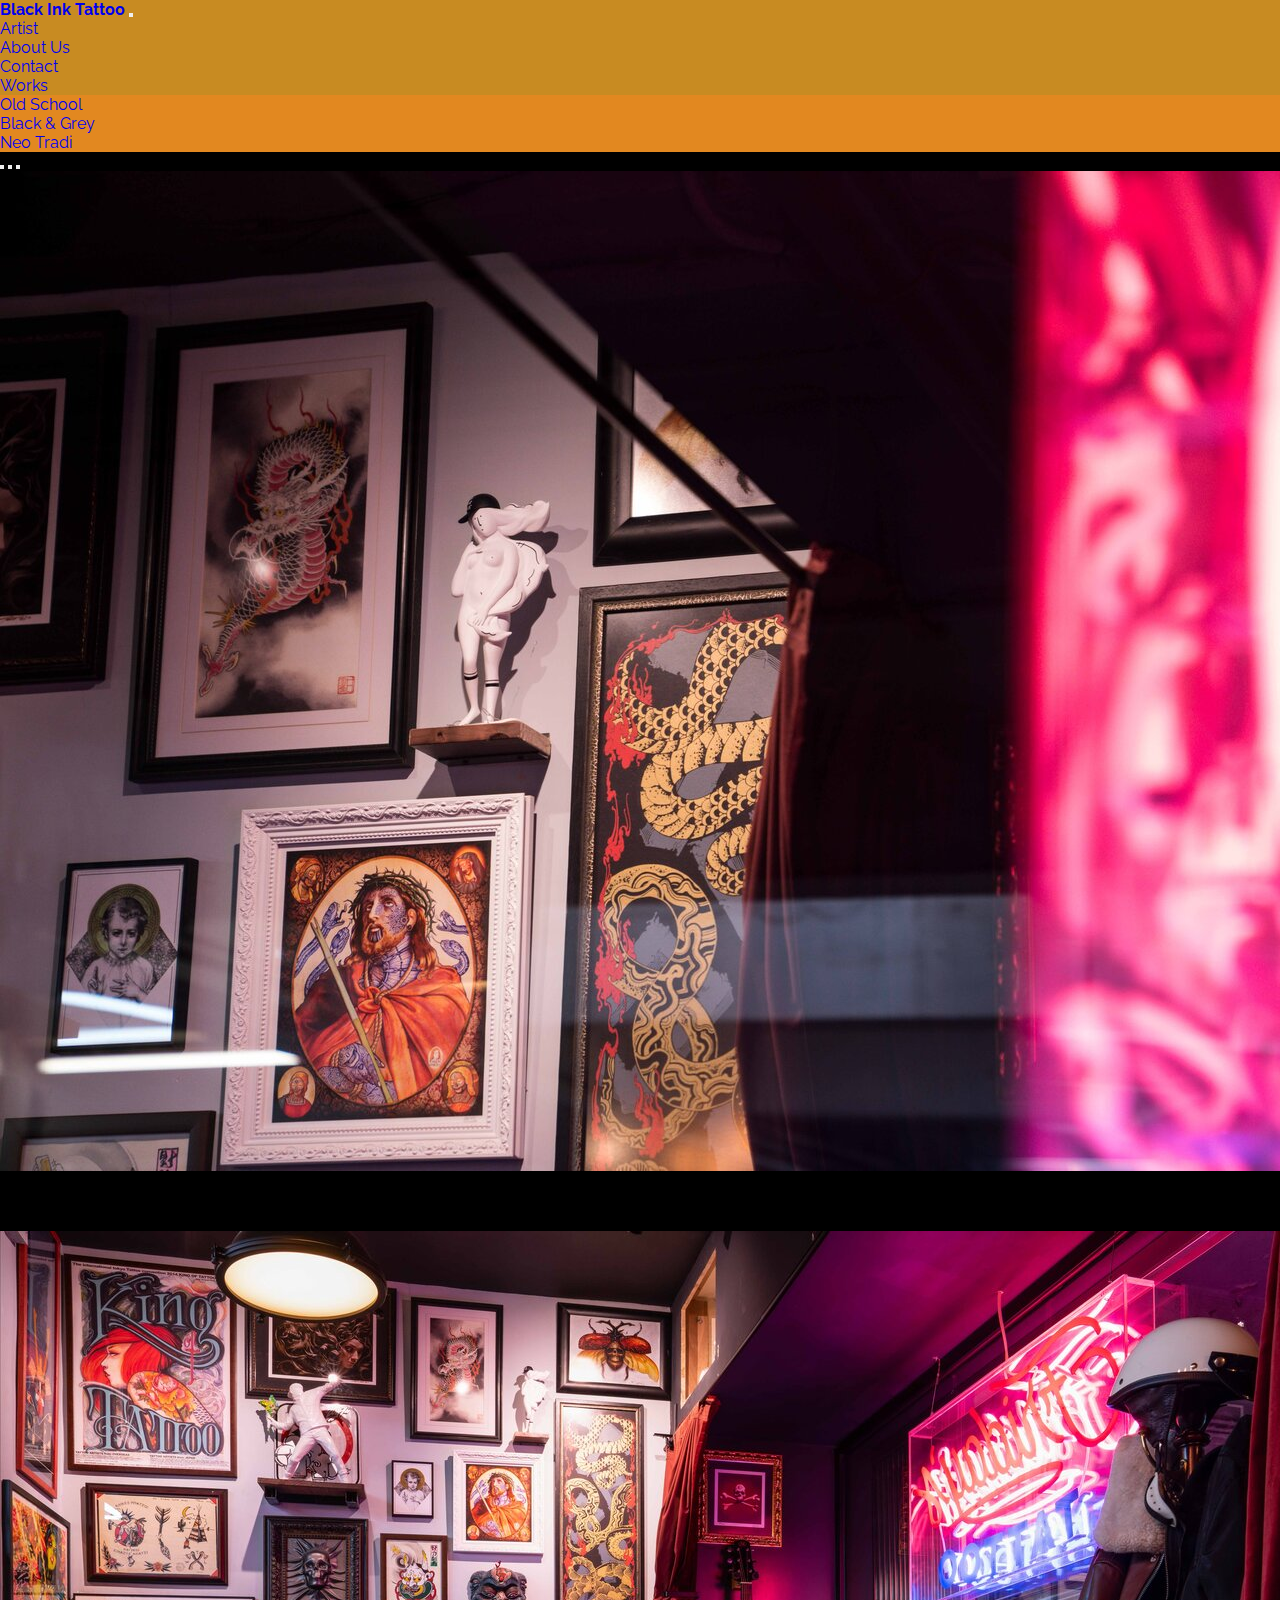
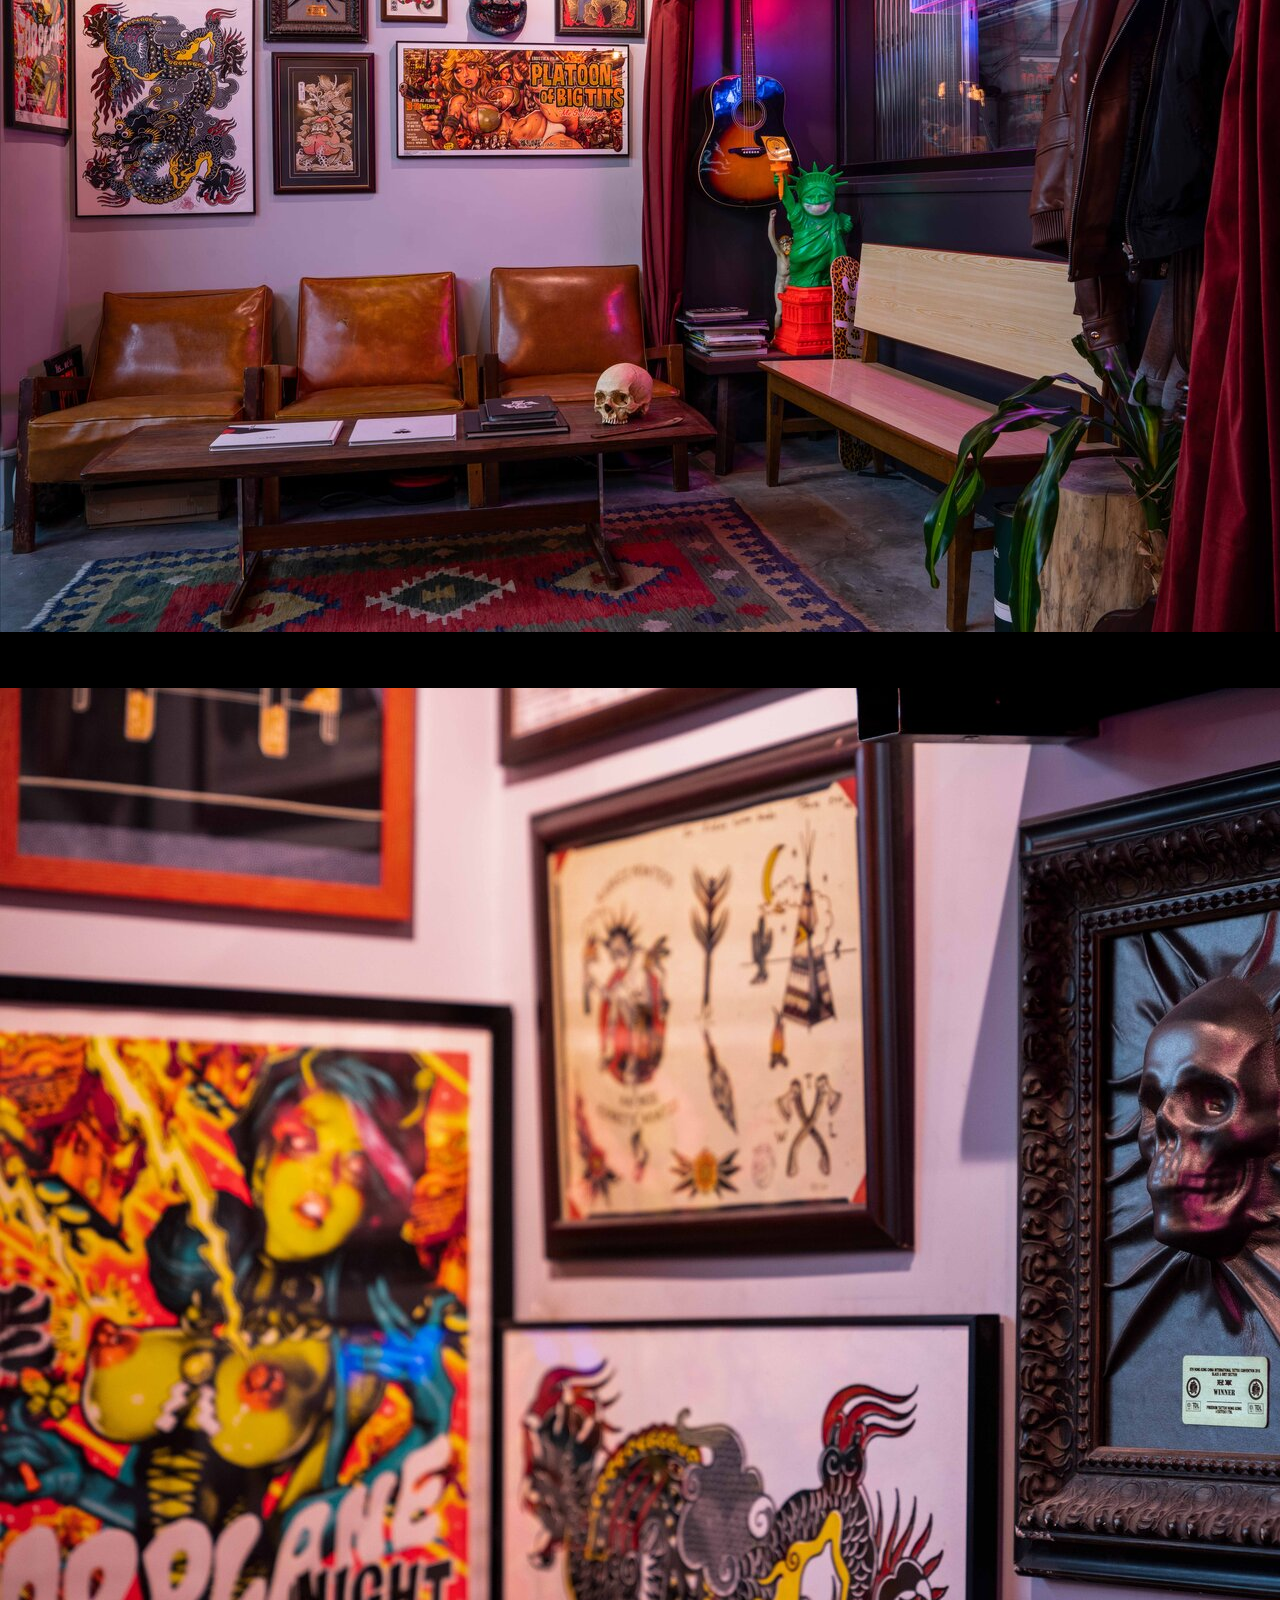
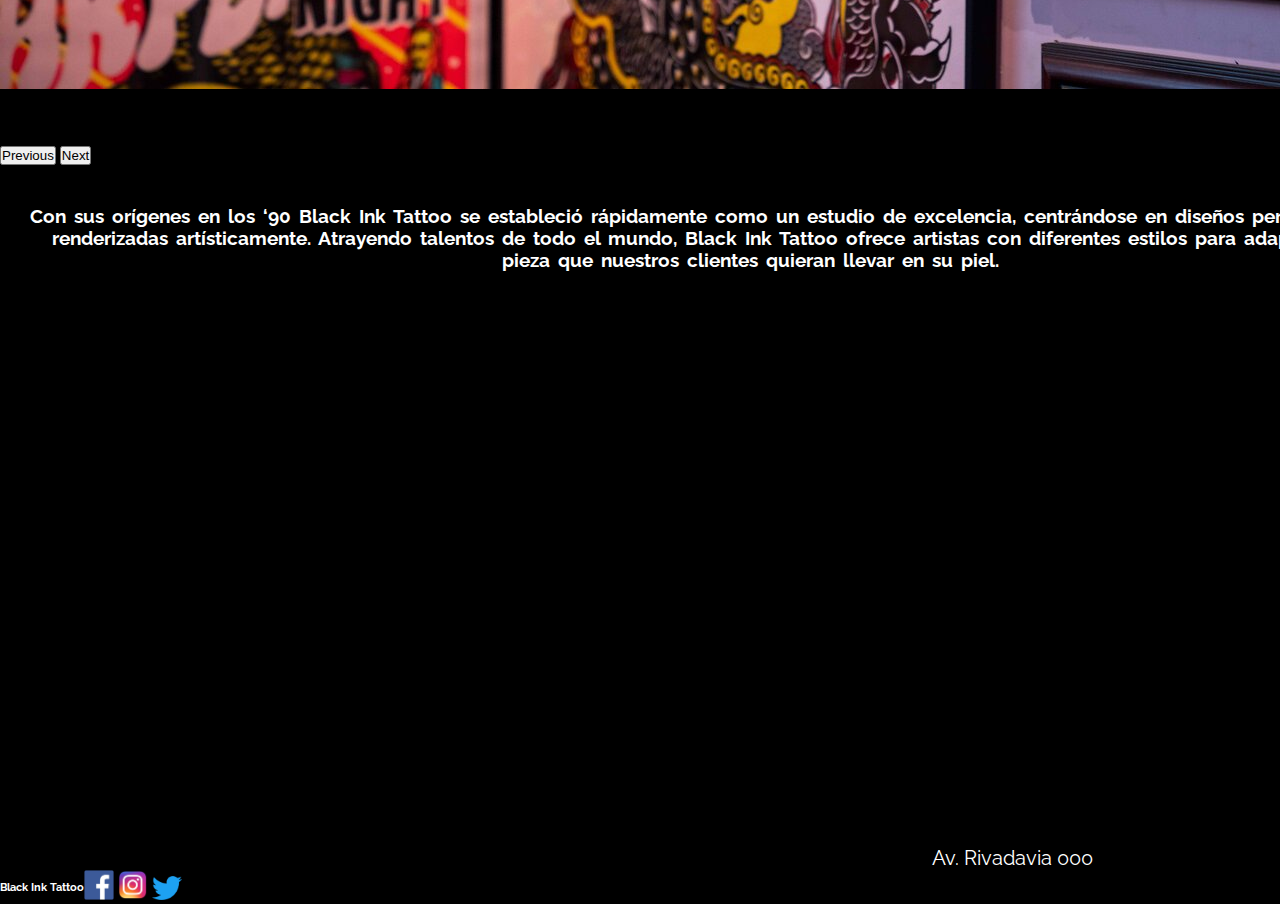
<file: index.html>
<!DOCTYPE html>
<html lang="es">

<head>
    <meta charset="UTF-8">
    <meta http-equiv="X-UA-Compatible" content="IE=edge">
    <meta name="viewport" content="width=device-width, initial-scale=1.0">
    <meta name="description" content="Black Ink Tattoo es un estudio de tatuajes de nivel mundial ubicado en Buenos Aires, creado en los '90 por Matt Evans y Chris Porter.">
    <meta name="keywords" content="TATTOO, DISEÑO, TATUAJE, OLD SCHOOL, BLACKWORK, ESTILO">
    <link rel="preconnect" href="https://fonts.googleapis.com">
    <link rel="preconnect" href="https://fonts.gstatic.com" crossorigin>
    <link href="https://fonts.googleapis.com/css2?family=Raleway:wght@200;400;500&display=swap" rel="stylesheet">
    <link href="https://cdn.jsdelivr.net/npm/bootstrap@5.0.2/dist/css/bootstrap.min.css" rel="stylesheet" integrity="sha384-EVSTQN3/azprG1Anm3QDgpJLIm9Nao0Yz1ztcQTwFspd3yD65VohhpuuCOmLASjC" crossorigin="anonymous">
    <link rel="stylesheet" href="style.css">
    <link rel="icon" href="Media/daga2.ico">
    <title>Home - Black Ink Tattoo</title>
</head>

<body>
    <header>
        <nav class="navbar navbar-expand-lg navbar-light " style="background-color: #C88B22;">
            <div class="container-fluid">
              <a class="navbar-brand" href="index.html"><b>Black Ink Tattoo</b></a>
              <button class="navbar-toggler" type="button" data-bs-toggle="collapse" data-bs-target="#navbarNavDropdown" aria-controls="navbarNavDropdown" aria-expanded="false" aria-label="Toggle navigation">
                <span class="navbar-toggler-icon"></span>
              </button>
              <div class="collapse navbar-collapse" id="navbarNavDropdown">
                <ul class="navbar-nav">
                  <li class="nav-item">
                    <a class="nav-link active" aria-current="page" href="artists.html">Artist</a>
                  </li>
                  <li class="nav-item">
                    <a class="nav-link" href="about.html">About Us</a>
                  </li>
                  <li class="nav-item">
                    <a class="nav-link" href="contact.html">Contact</a>
                  </li>
                  <li class="nav-item dropdown">
                    <a class="nav-link dropdown-toggle" href="#" id="navbarDropdownMenuLink" role="button" data-bs-toggle="dropdown" aria-expanded="false">
                      Works
                    </a>
                    <ul class="dropdown-menu" aria-labelledby="navbarDropdownMenuLink" style="background-color: rgb(226, 136, 32);">
                      <li><a class="dropdown-item" href="works.html">Old School</a></li>
                      <li><a class="dropdown-item" href="works.html">Black & Grey</a></li>
                      <li><a class="dropdown-item" href="works.html">Neo Tradi</a></li>
                    </ul>
                  </li>
                </ul>
              </div>
            </div>
          </nav>
    </header>
    <main class="gridHome">
        <article class="articleUno">
          <div id="carouselExampleCaptions" class="carousel  slide" data-bs-ride="carousel">
            <div class="carousel-indicators">
              <button type="button" data-bs-target="#carouselExampleCaptions" data-bs-slide-to="0" class="active" aria-current="true" aria-label="Slide 1"></button>
              <button type="button" data-bs-target="#carouselExampleCaptions" data-bs-slide-to="1" aria-label="Slide 2"></button>
              <button type="button" data-bs-target="#carouselExampleCaptions" data-bs-slide-to="2" aria-label="Slide 3"></button>
            </div>
            <div class="carousel-inner">
              <div class="carousel-item active">
                <img src="./Media/carruselTattooUno.jpg" class="d-block w-100" alt="CarrouselUno">
                <div class="carousel-caption d-none d-md-block">
                  <h1>BLACK INK TATTOO</h1>
                  <h4>Tenés las ganas y nosotros el tatuaje</h4>
                </div>
              </div>
              <div class="carousel-item">
                <img src="./Media/carruselTattooDos.jpg" class="d-block w-100" alt="CarrouselDos">
                <div class="carousel-caption d-none d-md-block">
                  <h1>Miles de Tatuajes - Miles de Historias</h1>
                  <h5>Los tatuajes son una forma de representarnos a nosotros mismos, por eso en Black Ink Tatto nos encargamos de llevar cada diseño al máximo. </h5>
                </div>
              </div>
              <div class="carousel-item">
                <img src="./Media/carruselTattooTres.jpg" class="d-block w-100" alt="CarrouselTres">
                <div class="carousel-caption d-none d-md-block">
                  <h1>Un Tattoo Studio de Excelencia</h1>
                  <h5>Con más de 20 años tatuando y ofreciendo los mejores trabajos a nuestros clientes, nos enorgullece contar con tatuadores de elite en el mundo de la tinta.</h5>
                </div>
              </div>
            </div>
            <button class="carousel-control-prev" type="button" data-bs-target="#carouselExampleCaptions" data-bs-slide="prev">
              <span class="carousel-control-prev-icon" aria-hidden="true"></span>
              <span class="visually-hidden">Previous</span>
            </button>
            <button class="carousel-control-next" type="button" data-bs-target="#carouselExampleCaptions" data-bs-slide="next">
              <span class="carousel-control-next-icon" aria-hidden="true"></span>
              <span class="visually-hidden">Next</span>
            </button>
          </div>
        </article>
        <article class="articleDos">
            <h3 class="textOrigin">Con sus orígenes en los ‘90 Black Ink Tattoo se estableció rápidamente como un
                estudio de excelencia, centrándose en diseños personalizados y piezas renderizadas artísticamente.
                Atrayendo talentos de todo el mundo, Black Ink Tattoo ofrece artistas con diferentes estilos para
                adaptarse a cualquier pieza que nuestros clientes quieran llevar en su piel.</h3>
        </article>
        <article class="articleTres">
            <iframe class="maps"
                src="https://www.google.com/maps/embed?pb=!1m14!1m12!1m3!1d1952.622062737512!2d-58.377036939736165!3d-34.60654381870844!2m3!1f0!2f0!3f0!3m2!1i1024!2i768!4f13.1!5e0!3m2!1ses!2sar!4v1624208515366!5m2!1ses!2sar"
                width="600" height="400" style="border:0;" allowfullscreen="" loading="lazy"></iframe>
            <span class="direccion"> Av. Rivadavia 000</></span>
        </article>
        <footer class="footHome">
            <h6 class="colorText">Black Ink Tattoo</h6>
            <span>
                <a href="https://www.facebook.com/"><img src="Media/facebooklogo.png" alt="" width="30px"></a>
                <a href="https://www.instagram.com/"><img src="Media/instagram.png" alt="" width="30px"></a>
                <a href="https://twitter.com/"><img src="Media/twitter.png" alt="" width="30px"></a>
            </span>
        </footer>
    </main>

    <script src="https://cdn.jsdelivr.net/npm/bootstrap@5.0.2/dist/js/bootstrap.bundle.min.js" integrity="sha384-MrcW6ZMFYlzcLA8Nl+NtUVF0sA7MsXsP1UyJoMp4YLEuNSfAP+JcXn/tWtIaxVXM" crossorigin="anonymous"></script>
</body>

</html>
</file>
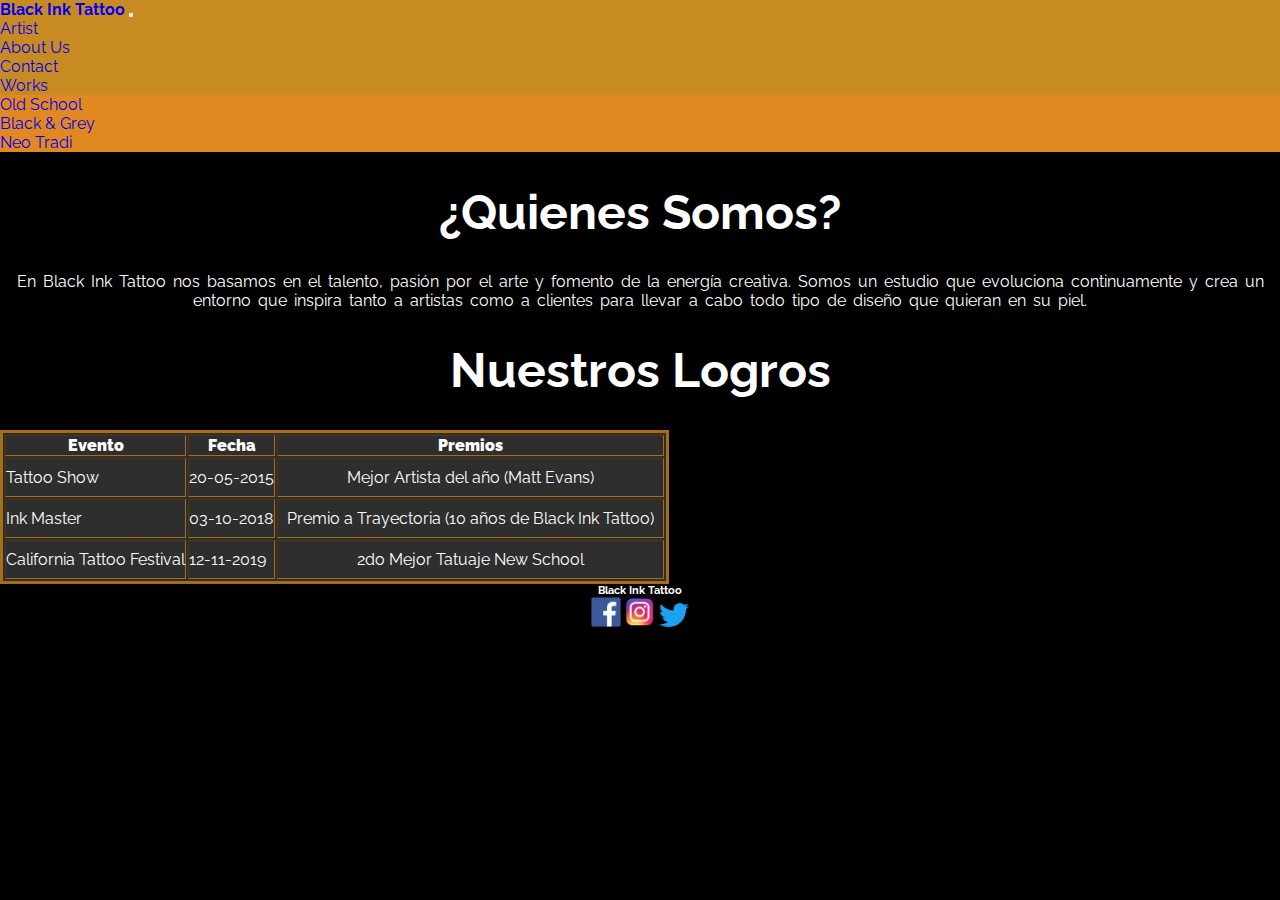
<file: about.html>
<!DOCTYPE html>
<html lang="es">
<head>
    <meta charset="UTF-8">
    <meta http-equiv="X-UA-Compatible" content="IE=edge">
    <meta name="viewport" content="width=device-width, initial-scale=1.0">
    <meta name="description" content="Black Ink Tattoo es un estudio de tatuajes de nivel mundial ubicado en Buenos Aires, creado en los '90 por Matt Evans y Chris Porter.">
    <meta name="keywords" content="TATTOO, DISEÑO, TATUAJE, OLD SCHOOL, BLACKWORK, ESTILO">
    <link rel="preconnect" href="https://fonts.googleapis.com">
    <link rel="preconnect" href="https://fonts.gstatic.com" crossorigin>
    <link href="https://fonts.googleapis.com/css2?family=Raleway:wght@200;400;500&display=swap" rel="stylesheet">
    <link href="https://cdn.jsdelivr.net/npm/bootstrap@5.0.2/dist/css/bootstrap.min.css" rel="stylesheet" integrity="sha384-EVSTQN3/azprG1Anm3QDgpJLIm9Nao0Yz1ztcQTwFspd3yD65VohhpuuCOmLASjC" crossorigin="anonymous">
    <link rel="stylesheet" href="style.css">
    <link rel="icon" href="Media/daga2.ico">
    <title>About Us - Black Ink Tattoo</title>
</head>
<body>
    <header>
      <nav class="navbar navbar-expand-lg navbar-light " style="background-color: #C88B22;">
        <div class="container-fluid">
          <a class="navbar-brand" href="index.html"><b>Black Ink Tattoo</b></a>
          <button class="navbar-toggler" type="button" data-bs-toggle="collapse" data-bs-target="#navbarNavDropdown" aria-controls="navbarNavDropdown" aria-expanded="false" aria-label="Toggle navigation">
            <span class="navbar-toggler-icon"></span>
          </button>
          <div class="collapse navbar-collapse" id="navbarNavDropdown">
            <ul class="navbar-nav">
              <li class="nav-item">
                <a class="nav-link active" aria-current="page" href="artists.html">Artist</a>
              </li>
              <li class="nav-item">
                <a class="nav-link" href="about.html">About Us</a>
              </li>
              <li class="nav-item">
                <a class="nav-link" href="contact.html">Contact</a>
              </li>
              <li class="nav-item dropdown">
                <a class="nav-link dropdown-toggle" href="#" id="navbarDropdownMenuLink" role="button" data-bs-toggle="dropdown" aria-expanded="false">
                  Works
                </a>
                <ul class="dropdown-menu" aria-labelledby="navbarDropdownMenuLink" style="background-color: rgb(226, 136, 32);">
                  <li><a class="dropdown-item" href="works.html">Old School</a></li>
                  <li><a class="dropdown-item" href="works.html">Black & Grey</a></li>
                  <li><a class="dropdown-item" href="works.html">Neo Tradi</a></li>
                </ul>
              </li>
            </ul>
          </div>
        </div>
      </nav>
    </header>
    <main>
        <article>
            <h1 class="textHome">¿Quienes Somos?</h1>
            <p class="textOrigin">En Black Ink Tattoo nos basamos en el talento, pasión por el arte y fomento de la energía creativa. Somos un estudio que evoluciona continuamente y crea un entorno que inspira tanto a artistas como a clientes para llevar a cabo todo tipo de diseño que quieran en su piel.</p>

            <div> 
                <h3 class="textHome">Nuestros Logros</h3>
            </div>
            <table class="table" border="2px">
                <tr>
                    <th> <b class="colorText">Evento</b> </th>
                    <th> <b class="colorText">Fecha</b> </th>
                    <th> <b class="colorText">Premios</b> </th>
                </tr>
                <tr> 
                    <td class="colorText">Tattoo Show</td>
                    <td class="colorText">20-05-2015</td>
                    <td>
                        <ul class="listaPremios">
                            <li class="colorText">Mejor Artista del año (Matt Evans)</li>
                        </ul>
                    </td>
                 </tr>
                <tr>
                    <td class="colorText">Ink Master</td>
                    <td class="colorText">03-10-2018</td>
                    <td>
                        <ul class="listaPremios">
                            <li class="colorText">Premio a Trayectoria (10 años de Black Ink Tattoo)</li>
                        </ul>
                    </td>
                </tr>
                    <tr>
                        <td class="colorText"> California Tattoo Festival</td>
                        <td class="colorText">12-11-2019</td>
                        <td>
                            <ul class="listaPremios">
                                <li class="colorText">2do Mejor Tatuaje New School</li>
                            </ul>
                        </td>
                    </tr>
            </table>
            
        </article>
        <footer class="foot">
            <h6 class="colorText">Black Ink Tattoo</h6>
            <span>  
                <a href="https://www.facebook.com/" ><img src="Media/facebooklogo.png" alt="" width="30px"></a>
                <a href="https://www.instagram.com/" ><img src="Media/instagram.png" alt="" width="30px"></a>
                <a href="https://twitter.com/" ><img src="Media/twitter.png" alt="" width="30px"></a> 
            </span>
        </footer>


    </main>
    <script src="https://cdn.jsdelivr.net/npm/bootstrap@5.0.2/dist/js/bootstrap.bundle.min.js" integrity="sha384-MrcW6ZMFYlzcLA8Nl+NtUVF0sA7MsXsP1UyJoMp4YLEuNSfAP+JcXn/tWtIaxVXM" crossorigin="anonymous"></script>
</body>
</html>
</file>
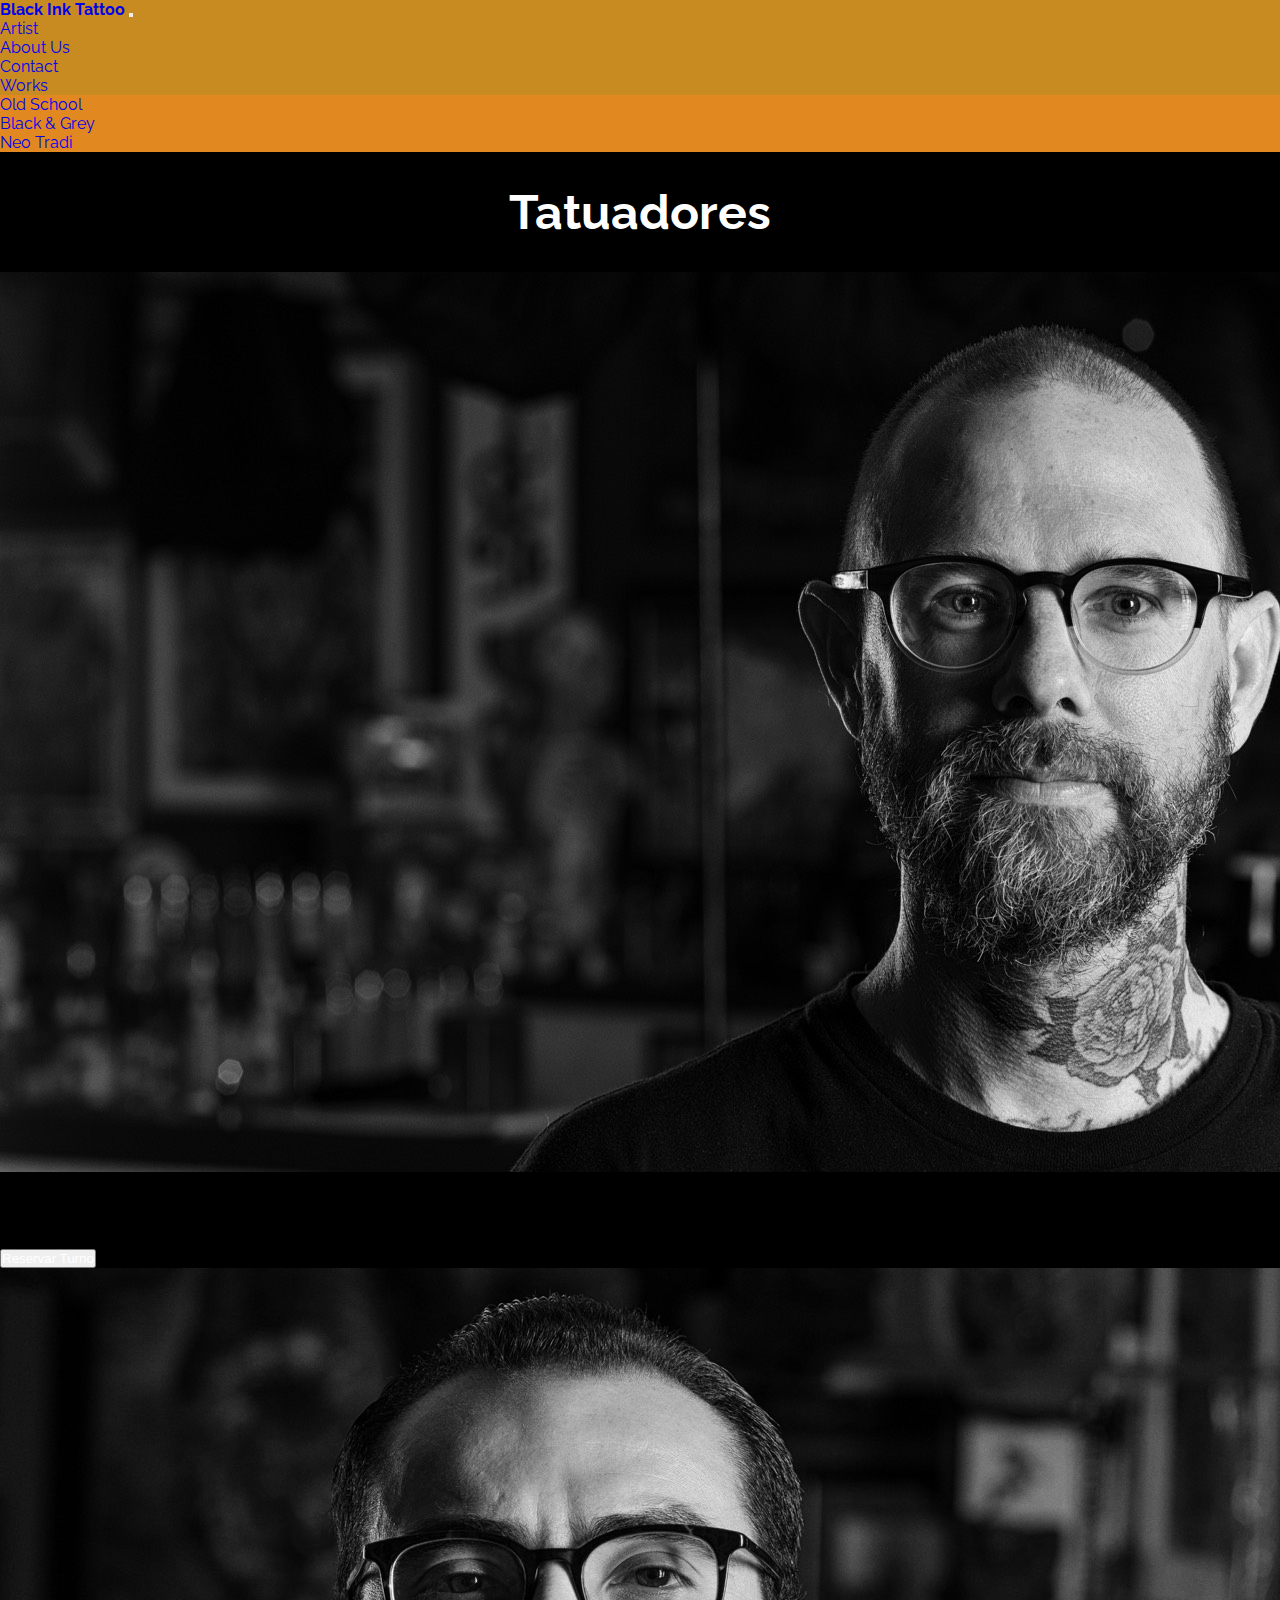
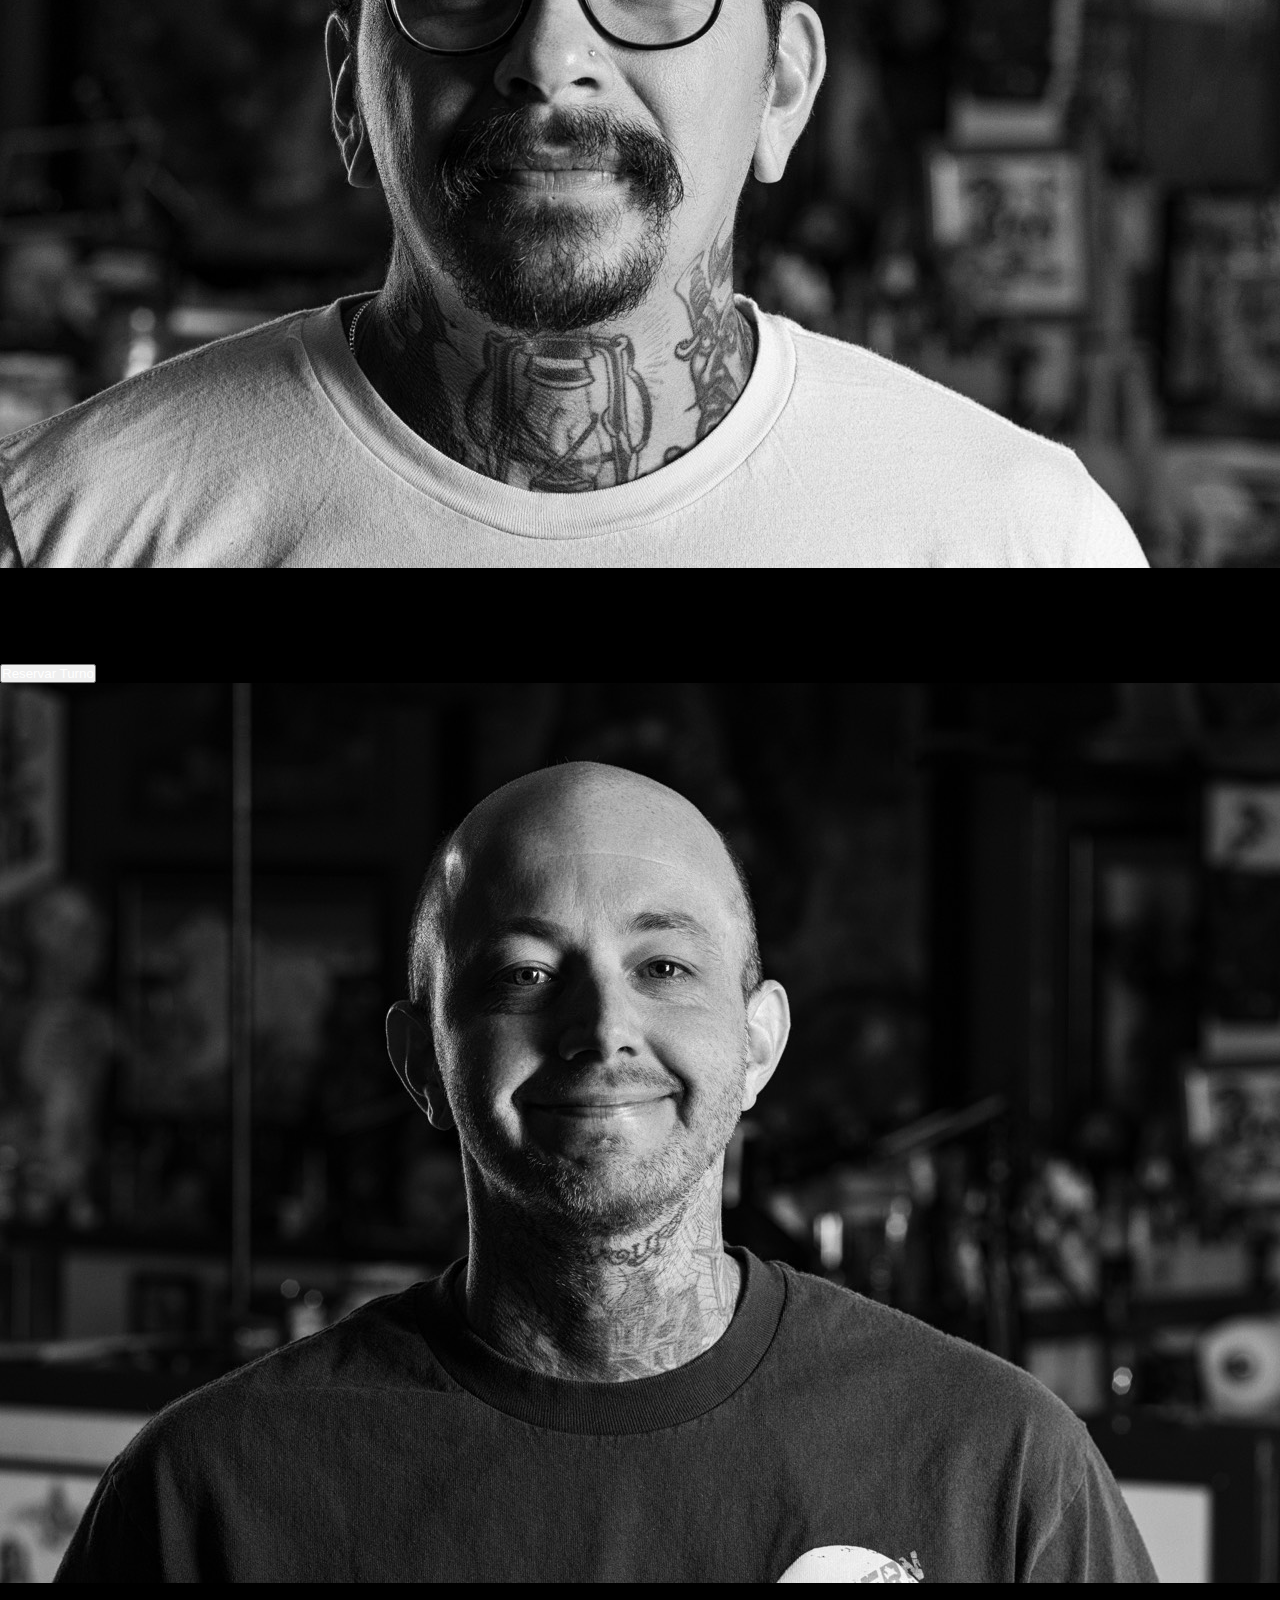
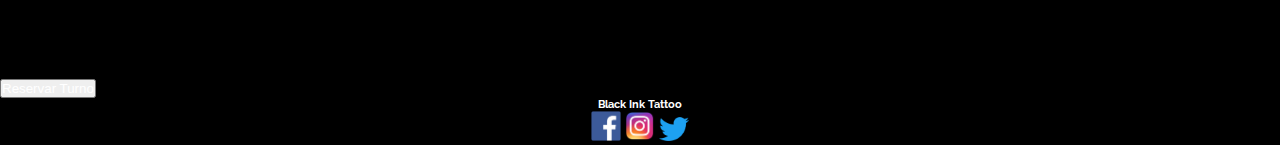
<file: artists.html>
<!DOCTYPE html>
<html lang="es">

<head>
  <meta charset="UTF-8">
  <meta http-equiv="X-UA-Compatible" content="IE=edge">
  <meta name="viewport" content="width=device-width, initial-scale=1.0">
  <meta name="description" content="Black Ink Tattoo es un estudio de tatuajes de nivel mundial ubicado en Buenos Aires, creado en los '90 por Matt Evans y Chris Porter.">
    <meta name="keywords" content="TATTOO, DISEÑO, TATUAJE, OLD SCHOOL, BLACKWORK, ESTILO">
  <link rel="preconnect" href="https://fonts.googleapis.com">
  <link rel="preconnect" href="https://fonts.gstatic.com" crossorigin>
  <link href="https://fonts.googleapis.com/css2?family=Raleway:wght@200;400;500&display=swap" rel="stylesheet">
  <link href="https://cdn.jsdelivr.net/npm/bootstrap@5.0.2/dist/css/bootstrap.min.css" rel="stylesheet"
    integrity="sha384-EVSTQN3/azprG1Anm3QDgpJLIm9Nao0Yz1ztcQTwFspd3yD65VohhpuuCOmLASjC" crossorigin="anonymous">
  <link rel="stylesheet" href="style.css">
  <link rel="icon" href="Media/daga2.ico">
  <title>Artist - Black Ink Tattoo</title>
</head>

<body>
  <header>
    <nav class="navbar navbar-expand-lg navbar-light " style="background-color: #C88B22;">
      <div class="container-fluid">
        <a class="navbar-brand" href="index.html"><b>Black Ink Tattoo</b></a>
        <button class="navbar-toggler" type="button" data-bs-toggle="collapse" data-bs-target="#navbarNavDropdown" aria-controls="navbarNavDropdown" aria-expanded="false" aria-label="Toggle navigation">
          <span class="navbar-toggler-icon"></span>
        </button>
        <div class="collapse navbar-collapse" id="navbarNavDropdown">
          <ul class="navbar-nav">
            <li class="nav-item">
              <a class="nav-link active" aria-current="page" href="artists.html">Artist</a>
            </li>
            <li class="nav-item">
              <a class="nav-link" href="about.html">About Us</a>
            </li>
            <li class="nav-item">
              <a class="nav-link" href="contact.html">Contact</a>
            </li>
            <li class="nav-item dropdown">
              <a class="nav-link dropdown-toggle" href="#" id="navbarDropdownMenuLink" role="button" data-bs-toggle="dropdown" aria-expanded="false">
                Works
              </a>
              <ul class="dropdown-menu" aria-labelledby="navbarDropdownMenuLink" style="background-color: rgb(226, 136, 32);">
                <li><a class="dropdown-item" href="works.html">Old School</a></li>
                <li><a class="dropdown-item" href="works.html">Black & Grey</a></li>
                <li><a class="dropdown-item" href="works.html">Neo Tradi</a></li>
              </ul>
            </li>
          </ul>
        </div>
      </div>
    </nav>
  </header>
  <main>
    <h1 class="textHome"> Tatuadores</h1>
    <article>
        <div class=" row row-cols-1 row-cols-md-3 g-4" style="justify-content: space-evenly;" >
          <div class="card text-white bg-dark mb-3" style="width: 25rem; padding: 0% ">
          <img src="./Media/MattEvans.jpg" class="card-img-top" alt="MattEvans">
          <div class="card-body">
            <h5 class="card-title">Matt Evans</h5>
            <p class="card-text"> Habiendo sido nombrado <b>Mejor Artista del Año</b> <i>(Tattoo Show - 2015)</i>, destaca su gran talento en el estilo <b>Black & Grey.</b> </p>
         </div>
         <button type="button" class="btn btn-outline-success"><a class="linkTurnos" href="contact.html">Reservar Turno</a></button>
           </div>
          <div  class="card text-white bg-dark mb-3" style="width: 25rem; padding: 0%;">
          <img src="./Media/ChrisPorter.jpg" class="cardArtist" class="card-img-top" alt="ChrisPorter">
          <div class="card-body">
            <h5 class="card-title"> Chris Porter</h5>
          <p class="card-text">Es uno de los miembros fundadores de <b>Black Ink Tattoo</b> y su estilo a destacar es el <b>Old School</b>, sabiendo aplicar buenos colores y una excelente técnica a sus diseños.</p>
           </div>
           <button type="button" class="btn btn-outline-success"><a class="linkTurnos" href="contact.html">Reservar Turno</a></button>
          </div>
            <div class="card text-white bg-dark mb-3" style="width: 25rem; padding: 0%">
           <img src="./Media/JeffMiller.jpg" class="card-img-top" alt="JeffMiller">
            <div class="card-body">
              <h5 class="card-title">Jeff Miller</h5>
          <p class="card-text">Siendo una de las más recientes incorporaciones en <b>Black Ink Tattoo</b>, su amor por el arte del tatuaje impacta en cada uno de sus diseños al estilo <b>Neo Tradicional</b> </p>
            </div>
            <button type="button" class="btn btn-outline-success"><a class="linkTurnos" href="contact.html">Reservar Turno</a></button>
          </div>
        </div>
      
    </article>
    <footer class="foot">
      <h6 class="colorText">Black Ink Tattoo</h6>
      <span>
        <a href="https://www.facebook.com/"><img src="Media/facebooklogo.png" alt="" width="30px"></a>
        <a href="https://www.instagram.com/"><img src="Media/instagram.png" alt="" width="30px"></a>
        <a href="https://twitter.com/"><img src="Media/twitter.png" alt="" width="30px"></a>
      </span>
    </footer>

  </main>

  <script src="https://cdn.jsdelivr.net/npm/bootstrap@5.0.2/dist/js/bootstrap.bundle.min.js"
    integrity="sha384-MrcW6ZMFYlzcLA8Nl+NtUVF0sA7MsXsP1UyJoMp4YLEuNSfAP+JcXn/tWtIaxVXM"
    crossorigin="anonymous"></script>

</body>

</html>
</file>
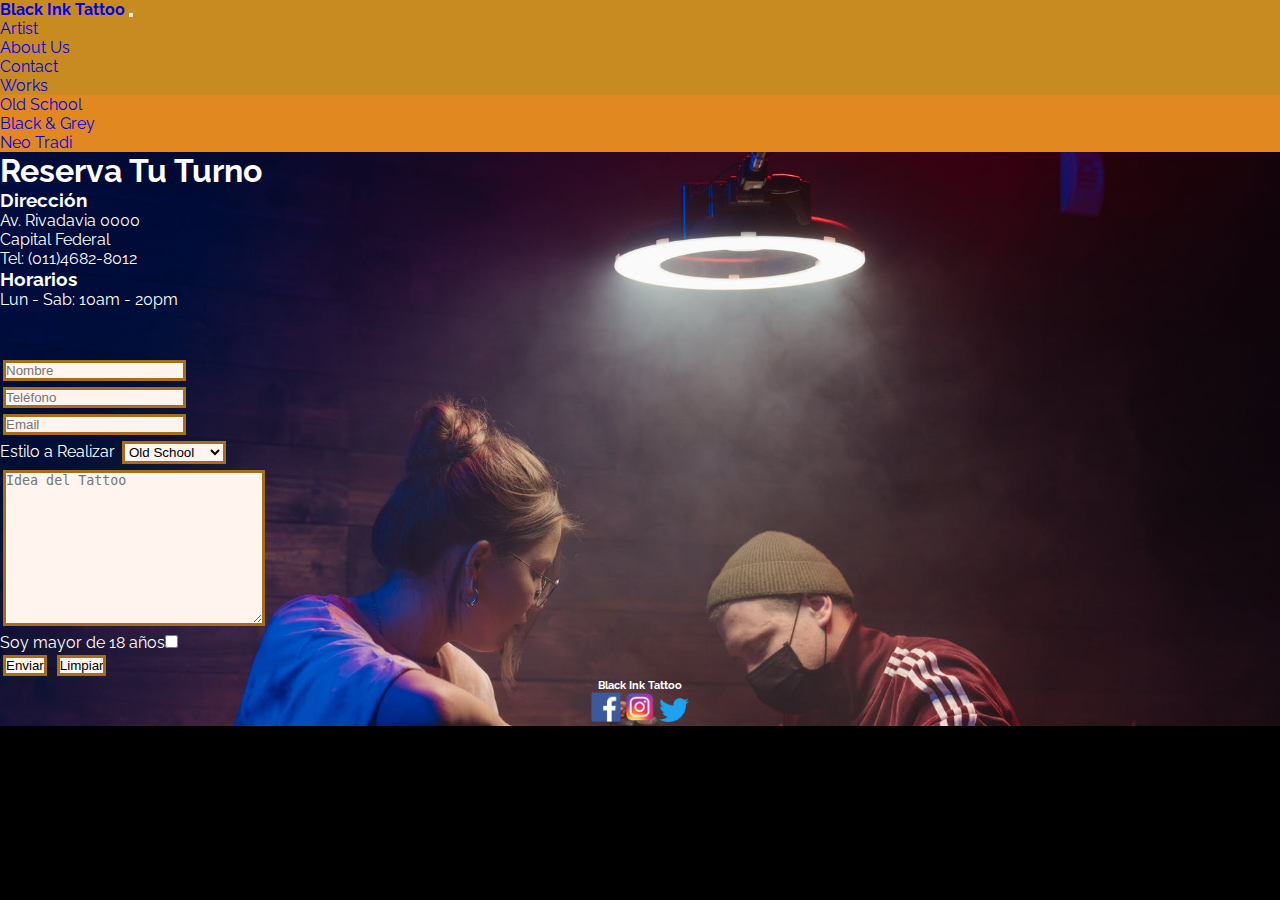
<file: contact.html>
<!DOCTYPE html>
<html lang="es">

<head>
    <meta charset="UTF-8">
    <meta http-equiv="X-UA-Compatible" content="IE=edge">
    <meta name="viewport" content="width=device-width, initial-scale=1.0">
    <meta name="description" content="Black Ink Tattoo es un estudio de tatuajes de nivel mundial ubicado en Buenos Aires, creado en los '90 por Matt Evans y Chris Porter.">
    <meta name="keywords" content="TATTOO, DISEÑO, TATUAJE, OLD SCHOOL, BLACKWORK, ESTILO">
    <link rel="preconnect" href="https://fonts.googleapis.com">
    <link rel="preconnect" href="https://fonts.gstatic.com" crossorigin>
    <link href="https://fonts.googleapis.com/css2?family=Raleway:wght@200;400;500&display=swap" rel="stylesheet">
    <link href="https://cdn.jsdelivr.net/npm/bootstrap@5.0.2/dist/css/bootstrap.min.css" rel="stylesheet" integrity="sha384-EVSTQN3/azprG1Anm3QDgpJLIm9Nao0Yz1ztcQTwFspd3yD65VohhpuuCOmLASjC" crossorigin="anonymous">
    <link rel="stylesheet" href="style.css">
    <link rel="icon" href="Media/daga2.ico">
    <title>Contact - Black Ink Tattoo</title>
</head>

<body>
    <header>
      <nav class="navbar navbar-expand-lg navbar-light " style="background-color: #C88B22;">
        <div class="container-fluid">
          <a class="navbar-brand" href="index.html"><b>Black Ink Tattoo</b></a>
          <button class="navbar-toggler" type="button" data-bs-toggle="collapse" data-bs-target="#navbarNavDropdown" aria-controls="navbarNavDropdown" aria-expanded="false" aria-label="Toggle navigation">
            <span class="navbar-toggler-icon"></span>
          </button>
          <div class="collapse navbar-collapse" id="navbarNavDropdown">
            <ul class="navbar-nav">
              <li class="nav-item">
                <a class="nav-link active" aria-current="page" href="artists.html">Artist</a>
              </li>
              <li class="nav-item">
                <a class="nav-link" href="about.html">About Us</a>
              </li>
              <li class="nav-item">
                <a class="nav-link" href="contact.html">Contact</a>
              </li>
              <li class="nav-item dropdown">
                <a class="nav-link dropdown-toggle" href="#" id="navbarDropdownMenuLink" role="button" data-bs-toggle="dropdown" aria-expanded="false">
                  Works
                </a>
                <ul class="dropdown-menu" aria-labelledby="navbarDropdownMenuLink" style="background-color: rgb(226, 136, 32);">
                  <li><a class="dropdown-item" href="works.html">Old School</a></li>
                  <li><a class="dropdown-item" href="works.html">Black & Grey</a></li>
                  <li><a class="dropdown-item" href="works.html">Neo Tradi</a></li>
                </ul>
              </li>
            </ul>
          </div>
        </div>
      </nav>
    </header>
    <main class="backgroundContact">
        <article>
            <h1 class="colorText">Reserva Tu Turno</h1>
        </article>
        <article>
            <h3 class="colorText">Dirección</h3>
            <div class="colorText">Av. Rivadavia 0000</div>
            <div class="colorText">Capital Federal</div>
            <div class="colorText">Tel: (011)4682-8012</div>
        </article>
        <article>
            <h3 class="colorText">Horarios</h3>
            <div class="colorText">Lun - Sab: 10am - 20pm</div>
        </article>
        <aside>
            <form action="./error.html" method="get">
                <input type="name" placeholder="Nombre" required class="forms">
                <div> <input type="tel" placeholder="Teléfono" required class="forms"></div>
                <div> <input type="email" placeholder="Email" required class="forms"> </div>
                <div>
                    <label for="Estilos" required class="colorText">Estilo a Realizar</label>
                    <select name="Estilos" id="Estilos" class="forms">
                        <option value="tradicional">Old School </option>
                        <option value="neotradicional">New School</option>
                        <option value="blackandgrey">Black & Grey</option>
                        <option value="realismo">Realismo</option>
                        <option value="letras">Lettering</option>
                        <option value="blackwork">Blackwork</option>
                        <option value="japones">Japonés</option>
                    </select>
                </div>
                <textarea name="Descripción" id="Descripción" cols="30" rows="10" placeholder="Idea del Tattoo"
                    required class="forms"></textarea>
                <div class="colorText">Soy mayor de 18 años<input type="Checkbox" required > </div>
                <input type="submit" value="Enviar" class="forms">
                <input type="reset" value="Limpiar" class="forms">
            </form>

        </aside>
        <footer class="foot">
            <h6 class="colorText">Black Ink Tattoo</h6>
            <span>
                <a href="https://www.facebook.com/" ><img src="Media/facebooklogo.png" alt="" width="30px"></a>
                <a href="https://www.instagram.com/" ><img src="Media/instagram.png" alt="" width="30px"></a>
                <a href="https://twitter.com/" ><img src="Media/twitter.png" alt="" width="30px"></a> 
            </span>
        </footer>
    </main>
    <script src="https://cdn.jsdelivr.net/npm/bootstrap@5.0.2/dist/js/bootstrap.bundle.min.js" integrity="sha384-MrcW6ZMFYlzcLA8Nl+NtUVF0sA7MsXsP1UyJoMp4YLEuNSfAP+JcXn/tWtIaxVXM" crossorigin="anonymous"></script>

</body>

</html>
</file>
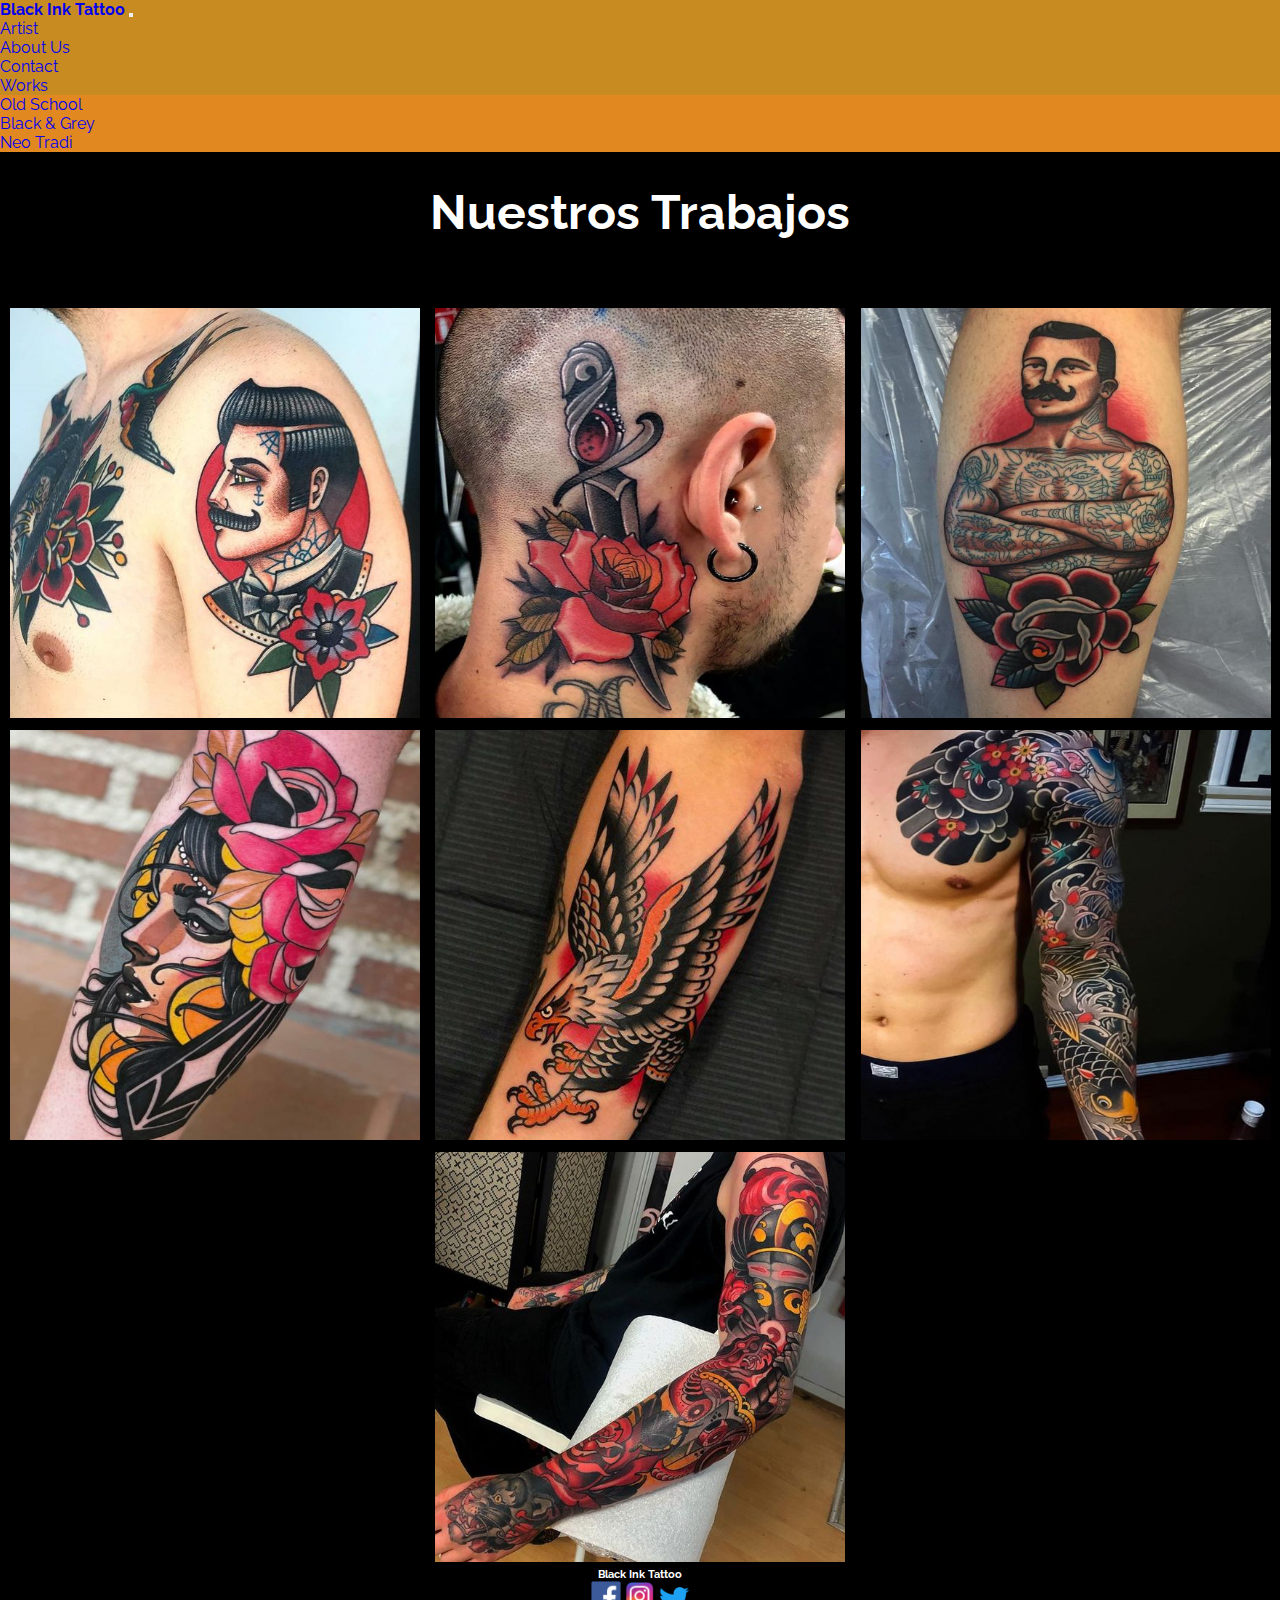
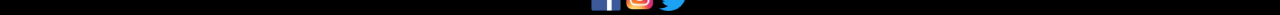
<file: works.html>
<!DOCTYPE html>
<html lang="es">

<head>
    <meta charset="UTF-8">
    <meta http-equiv="X-UA-Compatible" content="IE=edge">
    <meta name="viewport" content="width=device-width, initial-scale=1.0">
    <meta name="description" content="Black Ink Tattoo es un estudio de tatuajes de nivel mundial ubicado en Buenos Aires, creado en los '90 por Matt Evans y Chris Porter.">
    <meta name="keywords" content="TATTOO, DISEÑO, TATUAJE, OLD SCHOOL, BLACKWORK, ESTILO">
    <link rel="preconnect" href="https://fonts.googleapis.com">
    <link rel="preconnect" href="https://fonts.gstatic.com" crossorigin>
    <link href="https://fonts.googleapis.com/css2?family=Raleway:wght@200;400;500&display=swap" rel="stylesheet">
    <link href="https://cdn.jsdelivr.net/npm/bootstrap@5.0.2/dist/css/bootstrap.min.css" rel="stylesheet" integrity="sha384-EVSTQN3/azprG1Anm3QDgpJLIm9Nao0Yz1ztcQTwFspd3yD65VohhpuuCOmLASjC" crossorigin="anonymous">
    <link rel="stylesheet" href="style.css">
    <link rel="icon" href="Media/daga2.ico">
    <title>Works - Black Ink Tattoo</title>
</head>

<body>
    <header>
      <nav class="navbar navbar-expand-lg navbar-light " style="background-color: #C88B22;">
        <div class="container-fluid">
          <a class="navbar-brand" href="index.html"><b>Black Ink Tattoo</b></a>
          <button class="navbar-toggler" type="button" data-bs-toggle="collapse" data-bs-target="#navbarNavDropdown" aria-controls="navbarNavDropdown" aria-expanded="false" aria-label="Toggle navigation">
            <span class="navbar-toggler-icon"></span>
          </button>
          <div class="collapse navbar-collapse" id="navbarNavDropdown">
            <ul class="navbar-nav">
              <li class="nav-item">
                <a class="nav-link active" aria-current="page" href="artists.html">Artist</a>
              </li>
              <li class="nav-item">
                <a class="nav-link" href="about.html">About Us</a>
              </li>
              <li class="nav-item">
                <a class="nav-link" href="contact.html">Contact</a>
              </li>
              <li class="nav-item dropdown">
                <a class="nav-link dropdown-toggle" href="#" id="navbarDropdownMenuLink" role="button" data-bs-toggle="dropdown" aria-expanded="false">
                  Works
                </a>
                <ul class="dropdown-menu" aria-labelledby="navbarDropdownMenuLink" style="background-color: rgb(226, 136, 32);">
                  <li><a class="dropdown-item" href="works.html">Old School</a></li>
                  <li><a class="dropdown-item" href="works.html">Black & Grey</a></li>
                  <li><a class="dropdown-item" href="works.html">Neo Tradi</a></li>
                </ul>
              </li>
            </ul>
          </div>
        </div>
      </nav>
    </header>
    <main>
        <article>
            <h1 class="textHome">Nuestros Trabajos</h1>
        </article>
        <article class="worksPadre">
            <div class="worksHijo">
                <img src="./Media/hombre.jpeg" alt="hombre" class="photoTattoo">
                <img src="./Media/rosadaga.jpg" alt="dagaYrosa" class="photoTattoo">
                <img src="./Media/boxeo.jpg" alt="boxeo" class="photoTattoo">
                <img src="./Media/mujerneotradi.jpg" alt="mujerNeoTradicional" class="photoTattoo">
                <img src="./Media/aguila.jpg" alt="aguila" class="photoTattoo">
                <img src="./Media/mangajapon.jpg" alt="mangaJaponesa" class="photoTattoo">
                <img src="./Media/manga.jpg" alt="tatuajeManga" class="photoTattoo">
            </div>
        </article>
        <footer class="foot">
            <h6 class="colorText">Black Ink Tattoo</h6>
            <span>
                <a href="https://www.facebook.com/"><img src="Media/facebooklogo.png" alt="" width="30px"></a>
                <a href="https://www.instagram.com/"><img src="Media/instagram.png" alt="" width="30px"></a>
                <a href="https://twitter.com/"><img src="Media/twitter.png" alt="" width="30px"></a>
            </span>
        </footer>
    </main>
    <script src="https://cdn.jsdelivr.net/npm/bootstrap@5.0.2/dist/js/bootstrap.bundle.min.js" integrity="sha384-MrcW6ZMFYlzcLA8Nl+NtUVF0sA7MsXsP1UyJoMp4YLEuNSfAP+JcXn/tWtIaxVXM" crossorigin="anonymous"></script>
</body>

</html>
</file>
<file: style.css>
*{
    text-decoration: none;
    margin: 0px;
    padding: 0px;
    list-style: none;
    /* overflow-x:hidden; */
}
body{
    background-color: black;
    font-family: 'Raleway', sans-serif;
    font-style: bold;
}
video{
   margin-top: 1.5rem ;
    width: 100%;
    height: 500px;
}

.colorText {
    color:white;
}
.colorTextError{
    color: white;
    font-size: 20px;
    padding-top: 2rem;

}
.textOrigin{
    color: white;
    text-align: center;
    word-spacing: 3px;
    
}

.forms{
    border: rgb(167, 110, 25) 3px solid;
    margin: 3px;
    background-color: seashell;
}
.table{
    list-style-position: inside;
    border:rgb(167, 110, 25) solid;
    background-color: rgb(46, 46, 46);    
}

.textHome{
color: white;
    text-align: center;
    font-size: 3rem;
    padding: 2rem 1.5rem 2rem 1.5rem;

}

.listaPremios{
    text-decoration: none;
    background-color: rgb(46, 46, 46);
    padding: 3px;
    margin: 6px;
    display: flex;
    justify-content: center;
}
.textArtist{
    color: white;
    padding-left: 15%;
}
.textArtistTwo{
    text-align:center;
    color: white
}
.textArtistThree{
    text-align: right;
    color: white;
    padding-right: 20%;
    padding-bottom: 1.5%;
}
.textPrincipal{
    position: absolute;
    top: 50%;
  left: 50%;
  transform: translate(-50%, -50%);
  font-size: 90px;
  color: white;
  
}
.backgroundContact{
    background-image: url(Media/backgroundContact.jpeg);
    background-size: cover;
    background-position: top;
}

.linkTurnos{
    text-decoration: none;
    color: white;
}


.photoTattoo{
  width: 410px;
  height: 410px;
  margin: 3px;
  padding: 3px;
  border: rgb(255, 252, 252) 2px solid
  transition transform .2s;  }

.photoTattoo:hover {
    transform: scale(1.3);
  }

.worksPadre{
    display: flex; 
    margin-top: 30px;  
}

.worksHijo{
    background-color: rgb(0, 0, 0);
    display: flex;
    flex-flow: row wrap;
    justify-content: space-evenly;
    
}

.direccion{
    color: white;
    font-size: 20px;
    padding-left: 8px;
}

.foot{
    color: white;
    text-align: center;
    display: block;
    position: bottom 10px;
}

form{
    margin-top: 3rem;   
}

.gridHome{
    display: grid;
    grid-template-areas: 
    "encabezado encabezado encabezado encabezado"
    "principal principal principal principal"
    "texto texto texto texto"
    "ubicacion ubicacion ubicacion ubicacion"
    "pieDePagina pieDePagina pieDePagina pieDePagina" 
    ;
}

.headerHome{
    grid-area: encabezado;
    margin-bottom: 3rem;

}

.articleUno{
    grid-area: principal;
  position: relative;
}

.articleDos{
    grid-area: texto;
    height: 20vh;
   text-align: center;
   padding: 2.5rem  1.5rem 0  1.5rem;
}

.articleTres{
    grid-area: ubicacion;
    padding-left: 25vw;
    
}

.footHome{
    color: white;
    grid-area: pieDePagina;
    grid-column: 1/4;
    display: flex;
    align-items:center;
}

.maps{
    margin-top: 5rem;
}


@media (min-width: 517px) and (max-width:1032px) {
.gridHome{
    grid-template-areas: 
    "encabezado encabezado encabezado encabezado"
    "principal principal principal principal"
    "texto texto texto texto"
    "ubicacion ubicacion ubicacion ubicacion"
    "pieDePagina pieDePagina pieDePagina pieDePagina" 
    ;

}
@media (min-width: 440px) and (max-width:516px) {
    .gridHome{
        grid-template-areas: 
    "encabezado encabezado encabezado principal"
    "principal principal principal principal"
    "texto texto texto texto"
    "ubicacion ubicacion ubicacion ubicacion"
    "pieDePagina pieDePagina pieDePagina pieDePagina" 
    ;

}
@media (min-width: 0px) and (max-width:435px) {
    
    nav{
        display: flex;
        flex-direction:column;
    }
</file>
